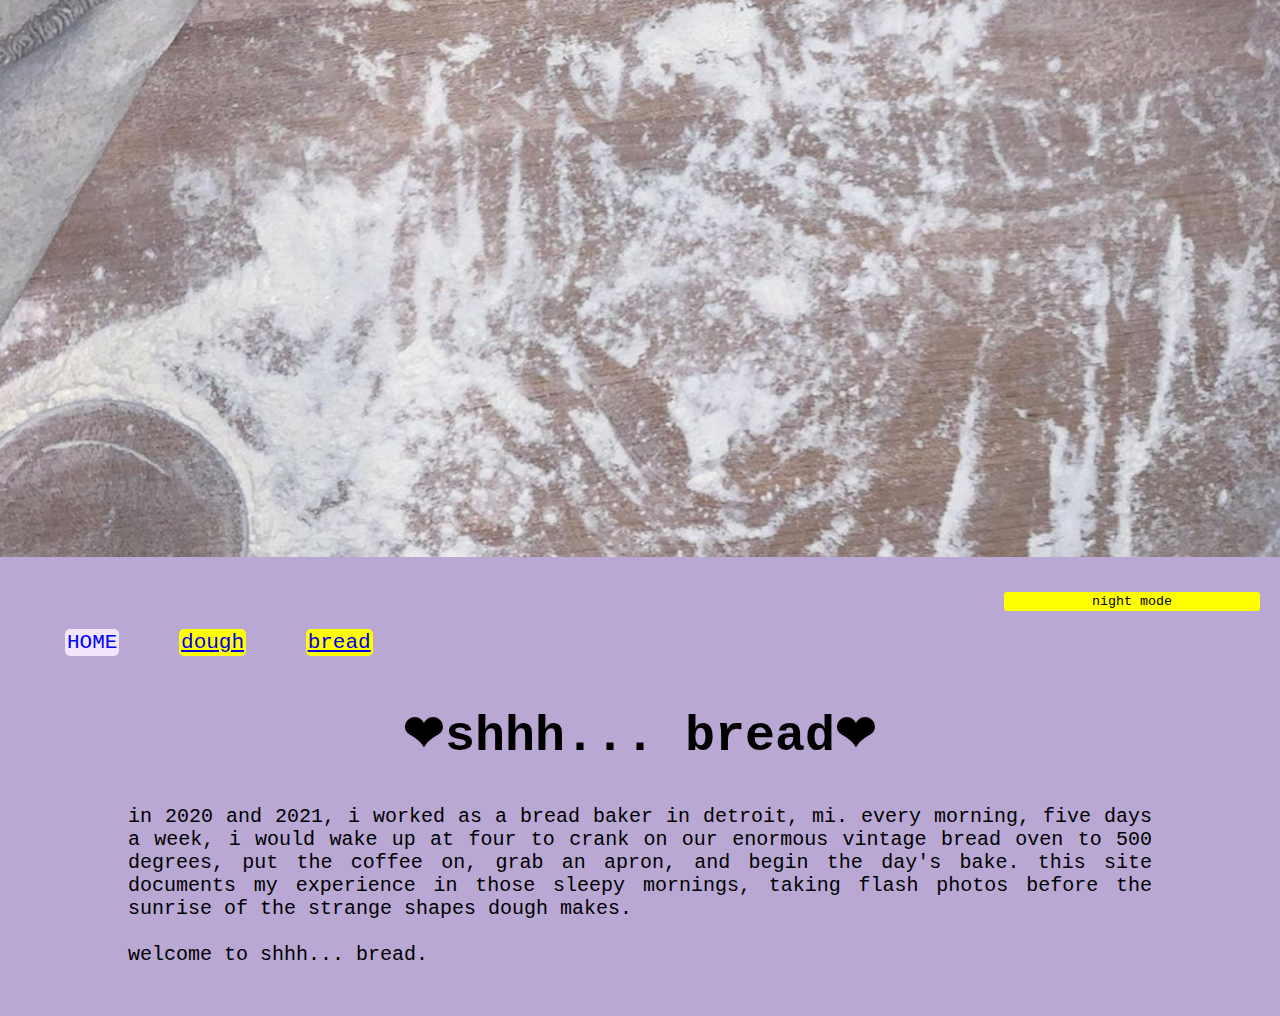
<file: index.html>
<!DOCTYPE html>
<html lang="en">
<head>
    <meta charset="UTF-8">
    <link rel="stylesheet" type="text/css" href="css/html5reset.css">
    <link rel="stylesheet" type="text/css" href="css/style.css">
    <meta http-equiv="X-UA-Compatible" content="IE=edge">
    <meta name="viewport" content="width=device-width, initial-scale=1.0">
    <title>shhh... bread</title>
</head>
<body>
    <a class = "skip" tabindex="0" href="#skip">Skip to Main Content</a>
    <header>
        <img src="images/header_img.png" alt="moody close-up photo of a large butcher block covered in flour" title="hello" id = "header_img">
          <button type="button" id="mode" >night mode</button>
        <nav>
          <ul class="nav_links">
            <li class="active"><a href="#skip">home</a></li>
            <li class="nav_item"><a href="./dough.html">dough</a></li>
            <li class="nav_item"><a href="./bread.html">bread</a></li>
          </ul>
      </nav>
    </header>
    <main class="about" id="skip">
      <h1>shhh... bread</h1>
  
      <p>in 2020 and 2021, i worked as a bread baker in detroit, mi. every morning, five days a week, i would wake up at four to crank on our enormous vintage bread oven to 500 degrees, put the coffee on, grab an apron, and begin the day's bake. this site documents my experience in those sleepy mornings, taking flash photos before the sunrise of the strange shapes dough makes. <br><br>welcome to shhh... bread.</p>

      <script src="js/style.js"></script>
    </body>
</html>
</file>
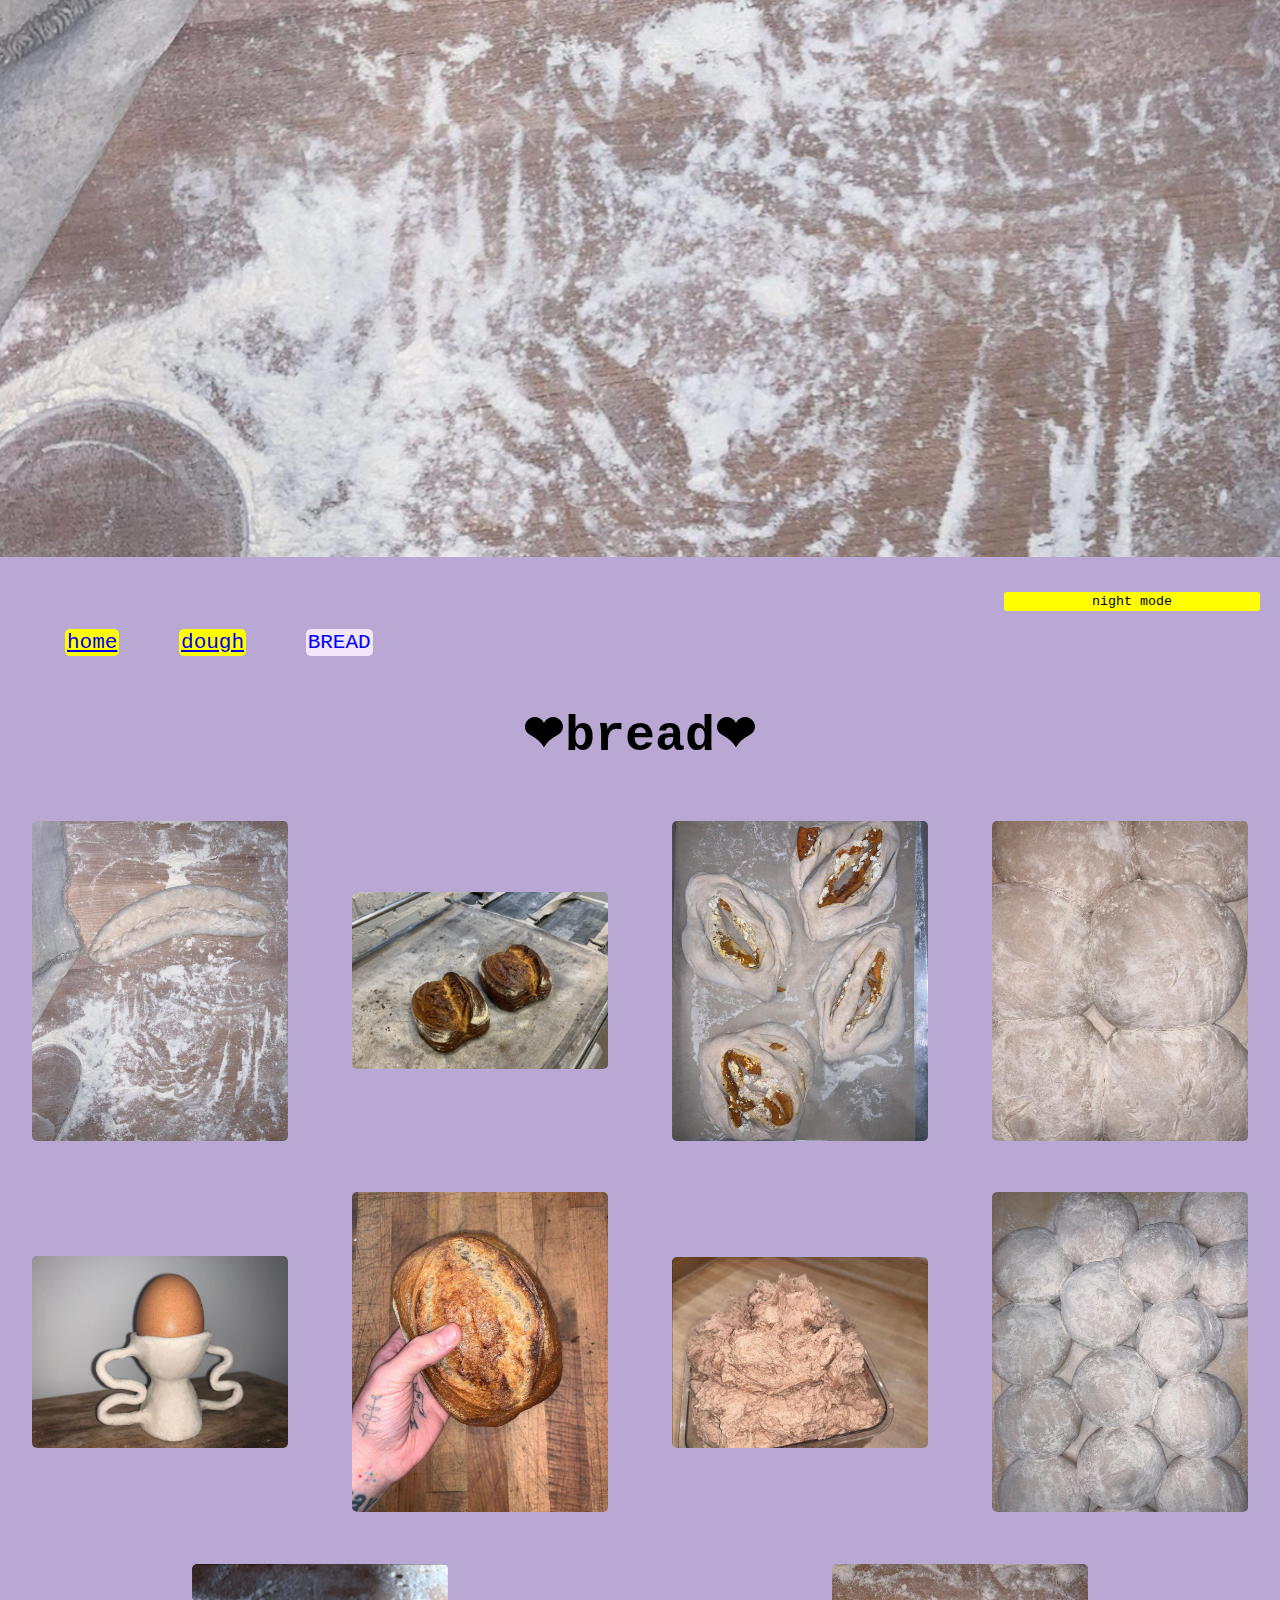
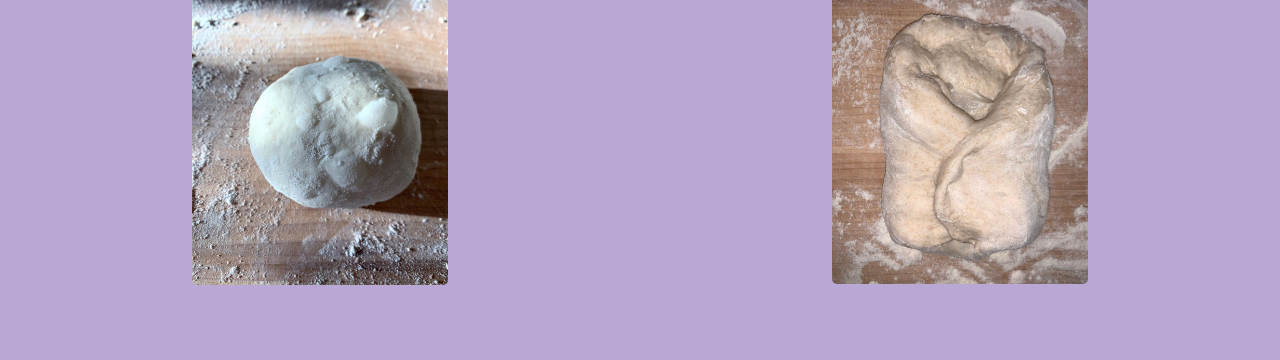
<file: bread.html>
<!DOCTYPE html>
<html lang="en">
<head>
    <meta charset="UTF-8">
    <link rel="stylesheet" type="text/css" href="css/html5reset.css">
    <link rel="stylesheet" type="text/css" href="css/style.css">
    <meta http-equiv="X-UA-Compatible" content="IE=edge">
    <meta name="viewport" content="width=device-width, initial-scale=1.0">
    <title>bread</title>
</head>
<body>
    <a class = "skip" tabindex = "0" href="#skip">Skip to Main Content</a>
    <header>
        <img src="images/header_img.png" alt="moody close-up photo of a large butcher block covered in flour" title="hello" id = "header_img">
        <button type="button" id="mode" >night mode</button>
        <nav>
          <ul class="nav_links">
            <li class="nav_item"><a href="./index.html">home</a></li>
            <li class="nav_item"><a href="./dough.html">dough</a></li>
            <li class="active"><a href="./bread.html">bread</a></li>
          </ul>
      </nav>
    </header>
    <main class="about" id="skip">
    <h1>bread</h1>
    <div class="gallery_bread"> 
      <img id="baguette" src="images/baguette.png" tabindex="0" alt="partially shaped baguette that looks like a crescent moon" title="partially shaped baguette that looks like a crescent moon"/>
      <img id="two_loaves" src="images/two_loaves.png" tabindex="0" alt="two golden loaves of bread, side by side" title="two golden loaves of bread, side by side"/>
      <img id="fougasse" src="images/fougasse.png" tabindex="0" alt="fougasse, cut and ready to bake filled with pumpkin and feta" />
      <img id="rounds" src="images/rounds.png" tabindex="0" alt="rounds of dough sitting side by side, ready to be shaped into loaves" title="rounds of dough sitting side by side, ready to be shaped into loaves"/>
      <img id="egg" src="images/egg.png" tabindex="0" alt="a friend of bread: egg in a loopy ceramic cup" title="a friend of bread: egg in a loopy ceramic cup"/>
      <img id="tiny_loaf" src="images/tiny_loaf.png" tabindex="0" alt="a tiny golden loaf of bread, made with leftover dough" title="a tiny golden loaf of bread, made with leftover dough"/>
      <img id="frosting" src="images/frosting.png" tabindex="0" alt="another friend of dough: shiny whipped chocolate frosting" title="another friend of dough: shiny whipped chocolate frosting"/>
      <img id="more_rounds" src="images/more_rounds.png" tabindex="0" alt="more dough rounds sitting side by side" title="more dough rounds sitting side by side"/>
      <img id="bubble" src="images/bubble.png" tabindex="0" alt="round of dough being shaped with a big bubble, taken in early morning sunlight" title="round of dough being shaped with a big bubble, taken in early morning sunlight"/>
      <img id="folds" src="images/folds.png" tabindex="0" alt="partially shaped loaf of bread, puffy and generous" title="partially shaped loaf of bread, puffy and generous"/>

    </div>
  </main>
  <script src="js/style.js"></script>
</body>
</html>
</file>
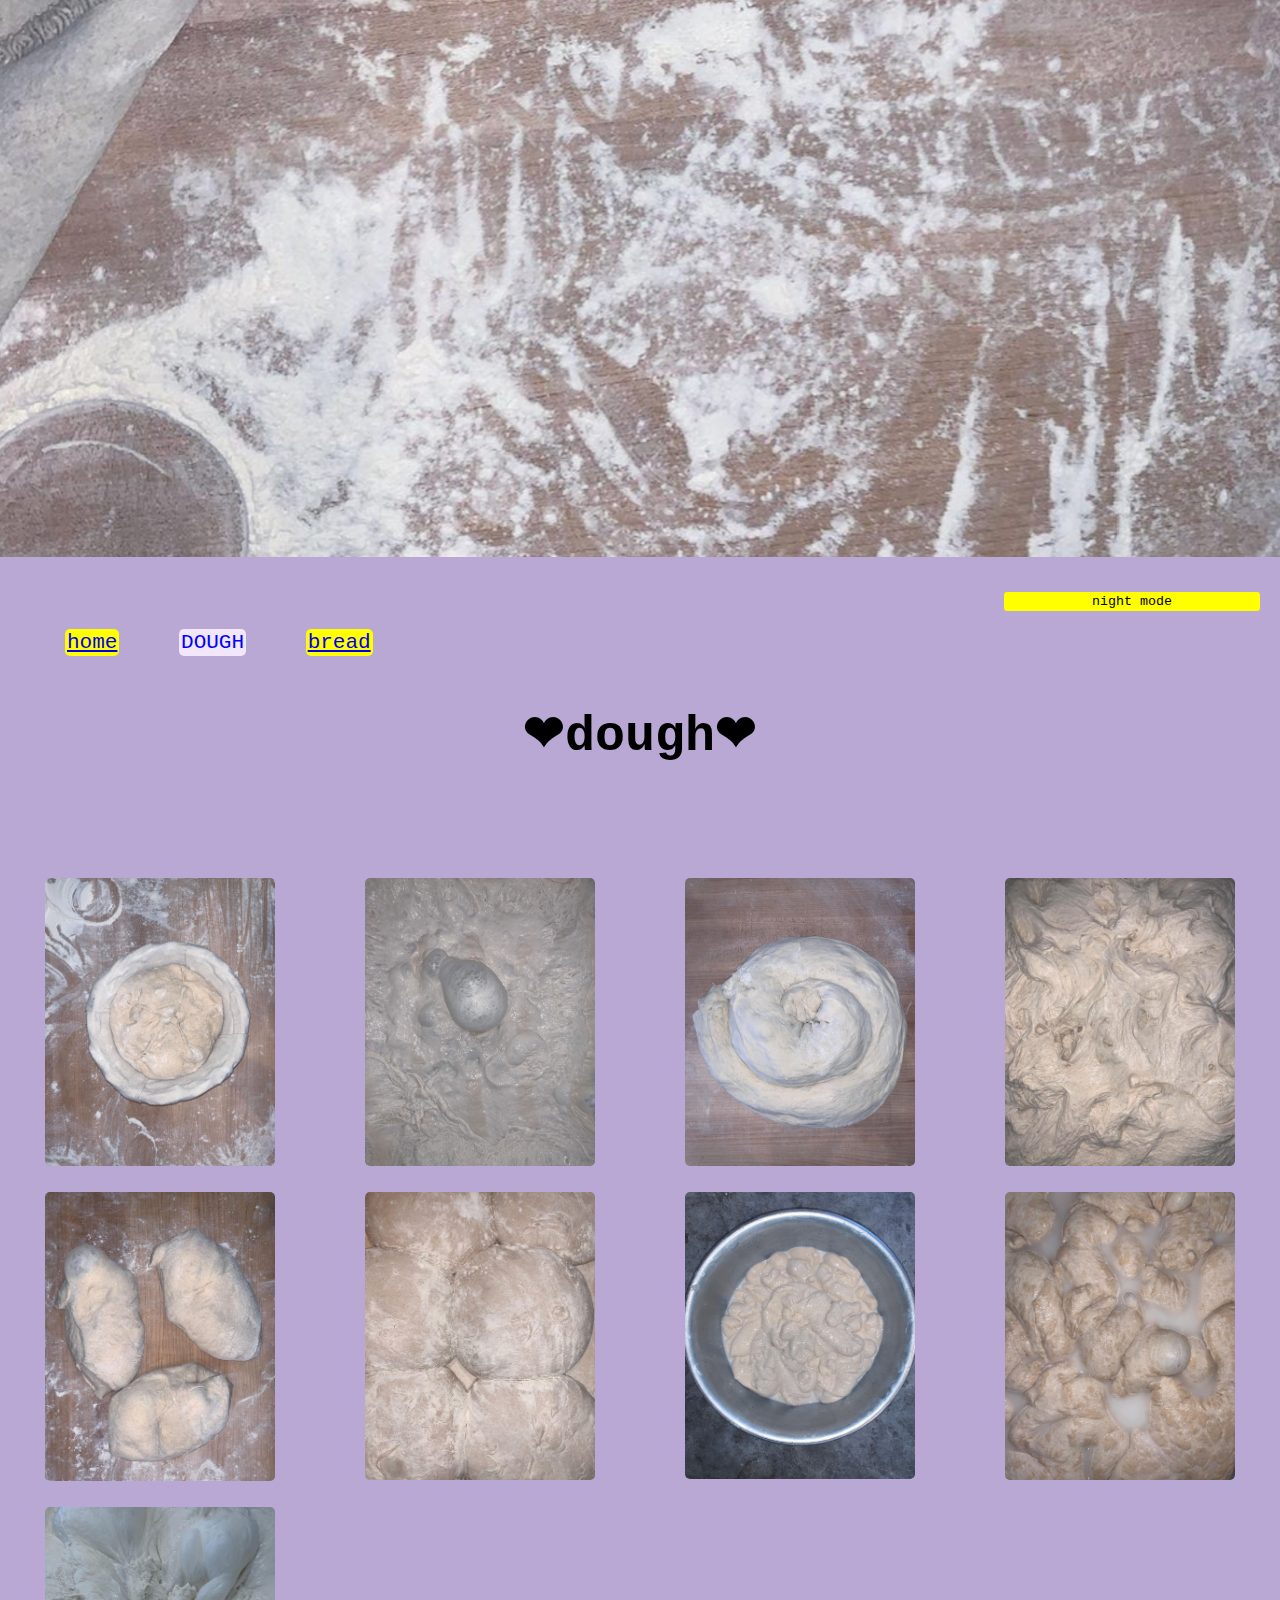
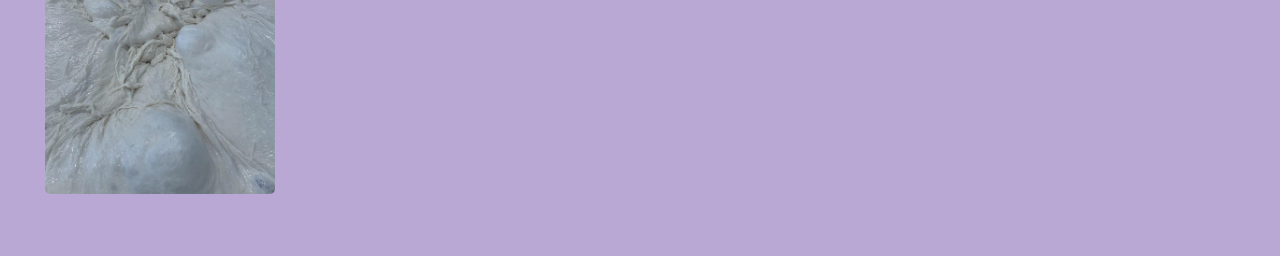
<file: dough.html>
<!DOCTYPE html>
<html lang="en">
<head>
    <meta charset="UTF-8">
    <link rel="stylesheet" type="text/css" href="css/html5reset.css">
    <link rel="stylesheet" type="text/css" href="css/style.css">
    <meta http-equiv="X-UA-Compatible" content="IE=edge">
    <meta name="viewport" content="width=device-width, initial-scale=1.0">
    <title>dough</title>
</head>
<body>
    <a class = "skip" tabindex="0" href="#skip">Skip to Main Content</a>
    <header>
        <img src="images/header_img.png" alt="moody close-up photo of a large butcher block covered in flour" title="hello" id = "header_img">
        <button type="button" id="mode" >night mode</button>
        <nav>
          <ul class="nav_links">
            <li class="nav_item"><a href="./index.html">home</a></li>
            <li class="active"><a href="./dough.html">dough</a></li>
            <li class="nav_item"><a href="./bread.html">bread</a></li>
          </ul>
      </nav>
    </header>
    <main class="about" id="skip">
    <h1 id = "gallery">dough</h1>
    <div class="gallery_dough"> 
      <img id="banneton" src="images/banneton.png" tabindex="0" alt="a banneton, a basket that holds dough as it rises" title="a banneton, a basket that holds dough as it rises"/>
      <img id="bubble_flash" src="images/bubble_flash.png" tabindex="0" alt="a flash photo of a big bubble in bread dough" title="a flash photo of a big bubble in bread dough"/>
      <img id="spiral" src="images/spiral.png" tabindex="0" alt="a cord of bread dough shaped into a spiral" title="a cord of bread dough shaped into a spiral"/>
      <img id="swirls" src="images/swirls.png" tabindex="0" alt="swirls of dough forming strange peaks" title="swirls of dough forming strange peaks"/>
      <img id="chops" src="images/chops.png" tabindex="0" alt="chunks of dough cut off, ready to be shaped" title="chunks of dough cut off, ready to be shaped"/>
      <img id="rounds" src="images/rounds.png" tabindex="0" alt="dough rounds, ready to be folded into loaves" title="dough rounds, ready to be folded into loaves"/>
      <img id="mix" src="images/mix.png" tabindex="0" alt="metal bowl filld with very wet bread dough" title="metal bowl filld with very wet bread dough"/>
      <img id="swamp" src="images/swamp.png" tabindex="0" alt="early in the dough mix, lumpy dough poking through murky water" title="early in the dough mix, lumpy dough poking through murky water"/>
      <img id="wrinkles" src="images/wrinkles.png" tabindex="0" alt="fluffy white dough, wrinkling like skin" title="fluffy white dough, wrinkling like skin"/>
    </div>
  </main>
  <script src="js/style.js"></script>
</body>
</html>
</file>
<file: css/style.css>
header img {
    position:fixed;
    transform: translateY(-150%);
}

body {
    background-color: #b9a8d4;
    font-family:'Courier New', Courier, monospace;
}

li {
    display: block;
}

nav a {
    background: yellow;
    font-size: 21px;
    border: none;
    border-radius: 5px;
    padding: 2px;
}

nav a:hover {
    text-transform: uppercase;
}

nav li {
    margin: 20px;
    margin-left: 30px;
}

nav .active a{
	background: #f1e6fa;
    text-transform: uppercase;
	text-align: center;
    text-decoration: none;
    color: #0000ff;
}

p {
    width: 80%;
    text-align: justify;
}

h1 {
    text-align: center;
    display:block;
    font-size: 30px;
    font-weight: bolder;
    margin: 20px;
    margin-bottom: 30px;
    font-family:'Courier New', Courier, monospace;
}

h1:before, h1:after {
    content: "\2764";
}

#mode {
    display: block;
    margin-top: 30px;
    margin-right: 20px;
    margin-left: auto;
    width: 20%;
    border: none;
    background:yellow;
    border-radius: 3px;
    font-family:'Courier New', Courier, monospace;
    padding: 2px;
}

#mode:hover {
    text-transform: uppercase;
}

.night_mode_background {
    background-color: #140a4c;
}
.night_mode_text {
    color: #f1e6fa;
}


main p {
    margin: auto;
    margin-top: 40px;
    font-size: 20px;
    margin-bottom: 50px;
}

.skip {
    background: #f1e6fa;
    height: 30px;
    left: 5%;
    padding: 8px;
    position: absolute;
    transform: translateY(-100%);
}
  
.skip:focus {
    transform: translateY(0%);
    position: relative;
}

.gallery_dough {
    display: grid;
    width: 100%;
    grid-template-columns: 33% 33%;
    justify-content: space-around;
    margin-bottom: 50px;
}
.gallery_dough img {
    width: 90%;
    margin: 5%;
    border-radius: 5px;
}

.gallery_bread {
    display: flex;
    flex-wrap: wrap;
    justify-content: space-around;
    margin-bottom: 50px;    
    align-items: center;
}
.gallery_bread img {
    width: 80%;
    height:fit-content;
    margin: 2%;
    border-radius: 5px;
}

div img:hover, div img:focus {
    border: solid 7px #f1e6fa;
    border-radius: 5px;
}



@media only screen and (min-width: 650px) {

    header img {
        position:static;
        transform: translateY(0%);
    }

    h1 {
        margin-top: 30px;
        margin-bottom: 30px;
        text-align: center;
    }

    li {
        display: inline;
    }

    nav {
        margin-top: 20px;
        margin-bottom: 10px;
        margin-left: 35px;
    }
    
    .gallery_dough {
        grid-template-columns: 25% 25% 25%;
    }
    
    .gallery_bread img {
        width: 40%;
    }
}



@media only screen and (min-width: 950px) {

    h1 {
        margin-top: 50px;
        font-size: 50px;
    }

    .gallery_dough {
        grid-template-columns: 20% 20% 20% 20%;
        margin-top: 100px;
    }
    
    .gallery_bread img {
        width: 20%;
    }
}
</file>
